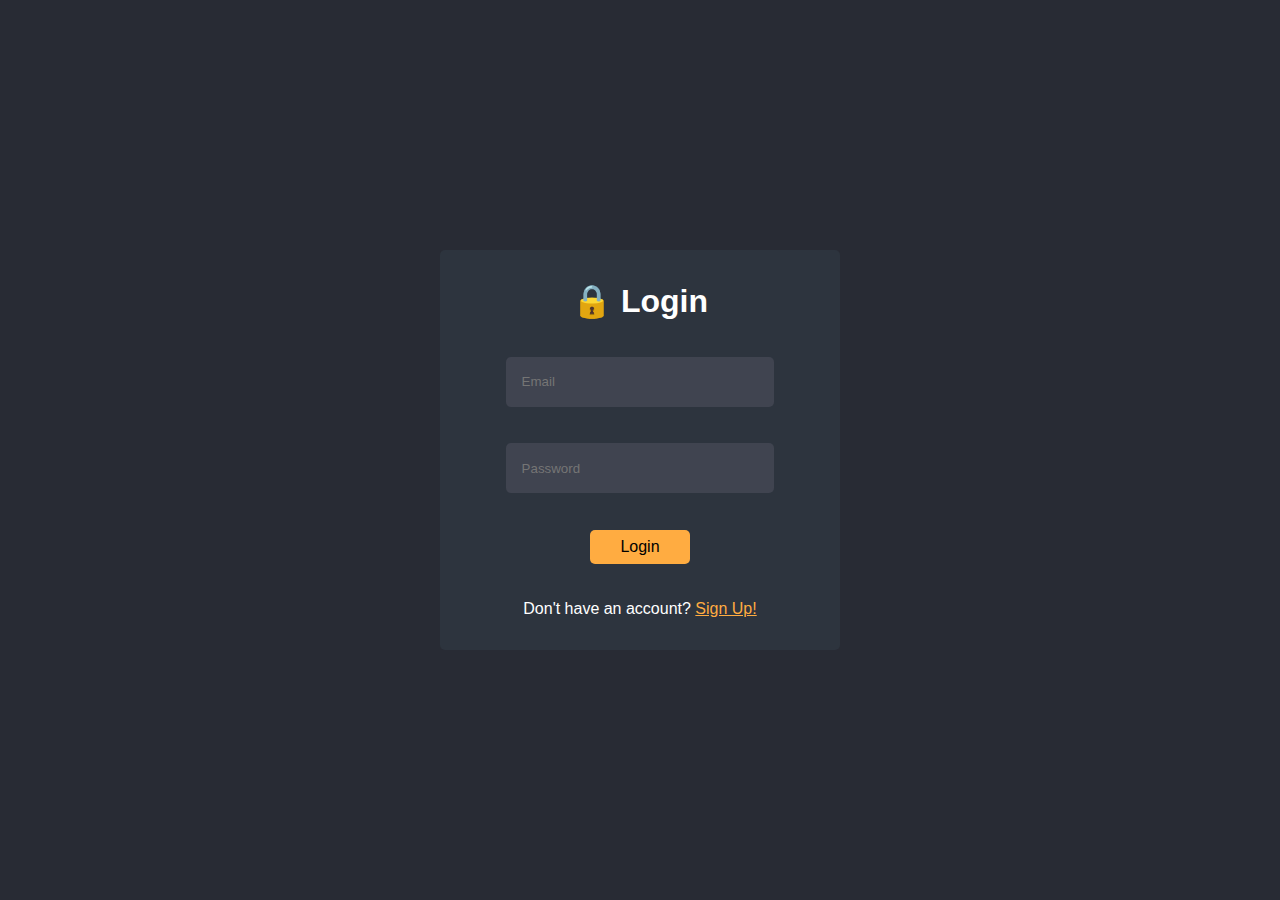
<file: index.html>
<!DOCTYPE html>
<html lang="en">

<head>
  <meta charset="UTF-8">
  <meta http-equiv="X-UA-Compatible" content="IE=edge">
  <meta name="viewport" content="width=device-width, initial-scale=1.0">
  <title>Auth Vanilla JS Local Storage</title>
  <link rel="stylesheet" href="./assets/css/style.css">
</head>

<body>

  <section class="home container">
    <h1 class="home__title">📒 USER CRUD</h1>
    
    <div class="home__header">
      <h2 class="home__subtitle">👋🏻 Welcome: <span id="user-name"></span></h2>
      <div class="home__logout">
        <button id="home-logout" class="home__logout-btn">🪧 Sign Out</button>
      </div>
    </div>

    <div class="home__crud">
      <div id="home-list" class="home__crud-list"></div>

      <form id="home-form" class="home__crud-form">
        <input class="home__form-input" type="text" id="home-name" name="name" placeholder="Name" required />

        <input class="home__form-input" type="text" id="home-lastname" name="lastname" placeholder="Last Name" required />

        <input class="home__form-input" type="email" name="email" id="home-email" placeholder="Email" required />

        <input id="home-form-btn" class="home__form-button" type="submit" value="Add" />
      </form>
    </div>
  </section>

  <script src="./assets/js/main.js" type="module"></script>
</body>

</html>
</file>
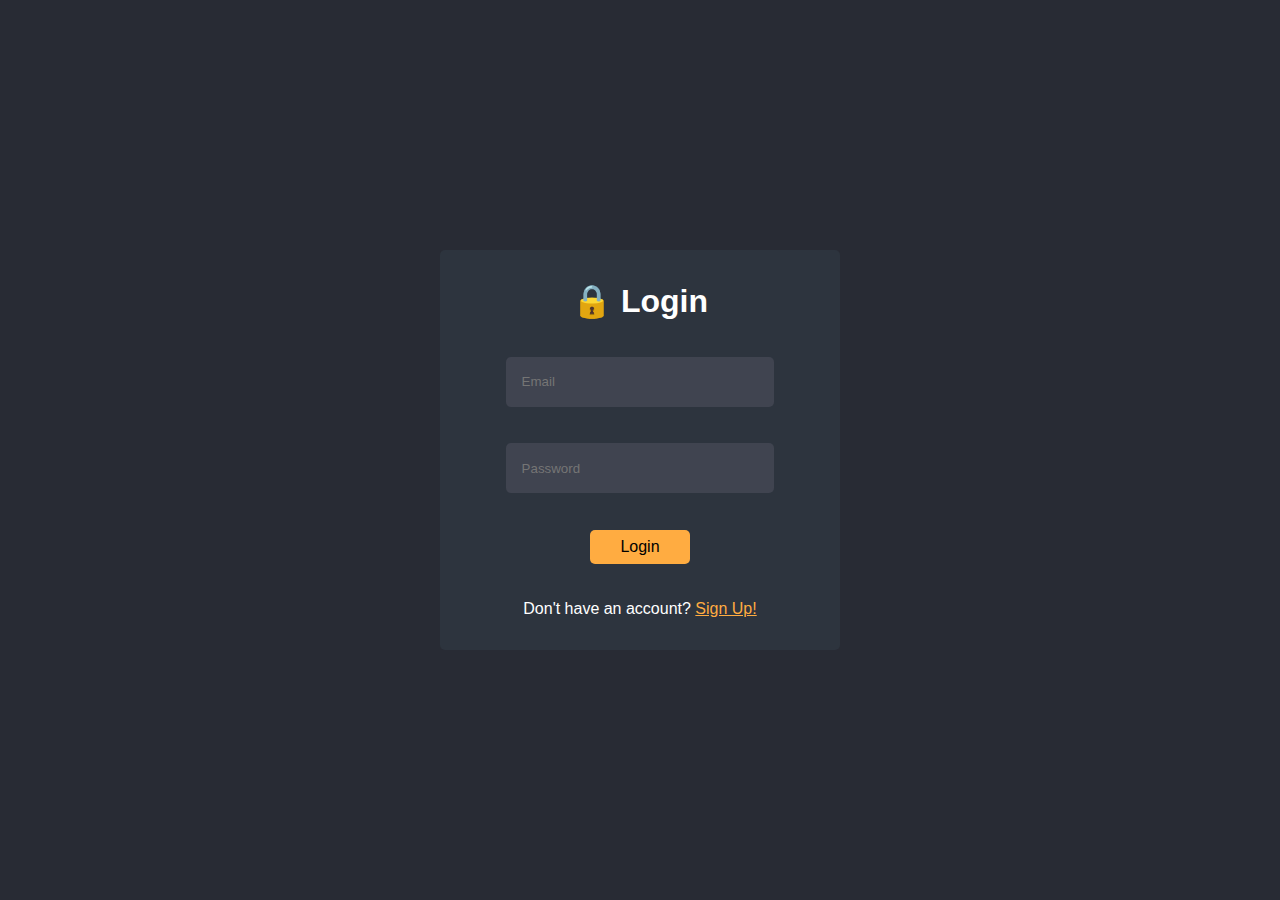
<file: login.html>
<!DOCTYPE html>
<html lang="en">

<head>
  <meta charset="UTF-8">
  <meta http-equiv="X-UA-Compatible" content="IE=edge">
  <meta name="viewport" content="width=device-width, initial-scale=1.0">
  <title>Login</title>
  <link rel="stylesheet" href="./assets/css/style.css">
</head>

<body>
  <section class="login container">
    <div class="login__container">
      <h1 class="login__title">🔒 Login</h1>

      <form id="login-form" class="login__form">
        <input class="login__form-input" type="email" name="email" id="email" placeholder="Email" required />

        <input class="login__form-input" type="password" name="password" id="password" placeholder="Password"
          required />

        <input class="login__form-button" type="submit" value="Login" />
      </form>

      <p>Don't have an account? <a href="/register.html">Sign Up!</a></p>
    </div>
  </section>

  <script src="./assets/js/main.js" type="module"></script>
</body>

</html>
</file>
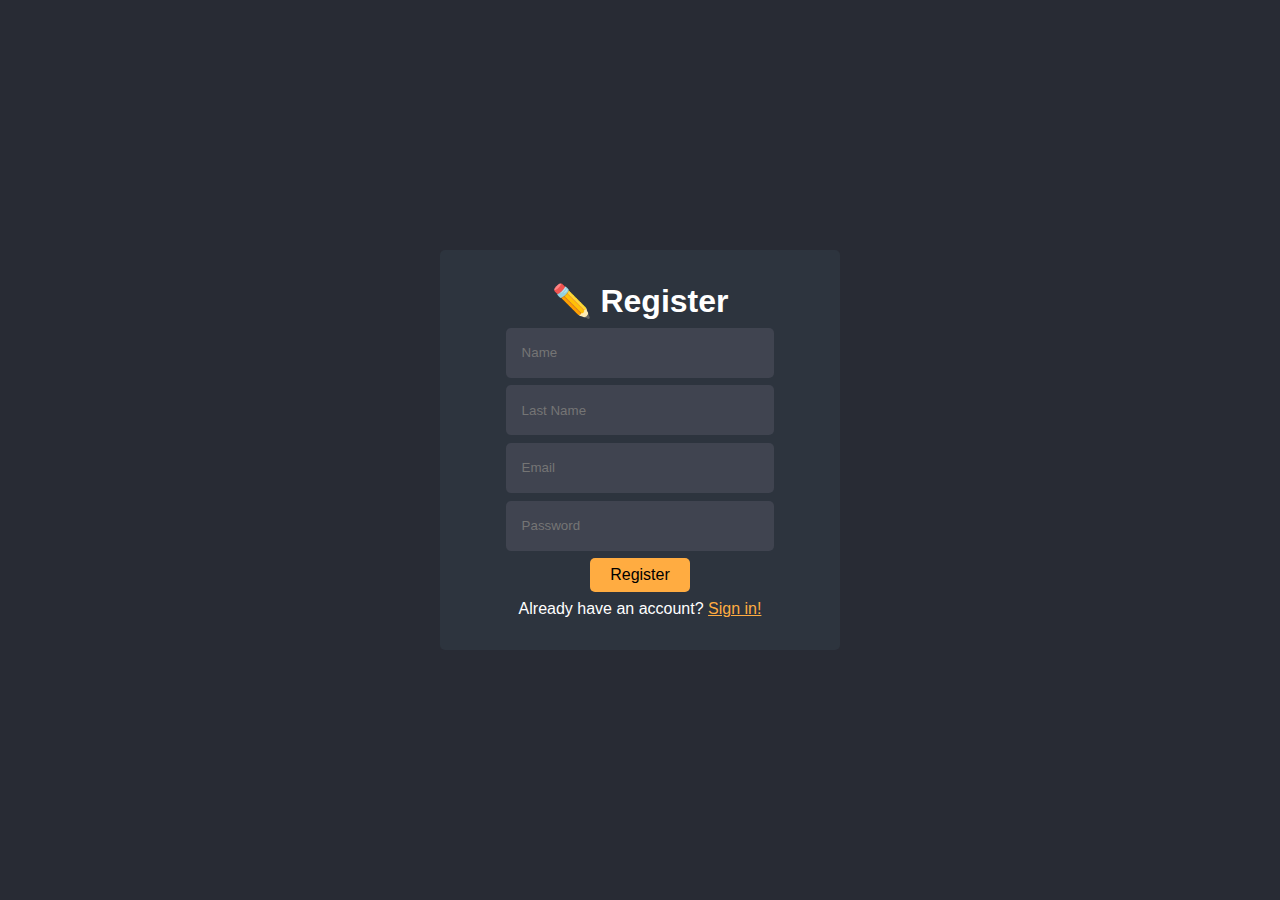
<file: register.html>
<!DOCTYPE html>
<html lang="en">

<head>
  <meta charset="UTF-8">
  <meta http-equiv="X-UA-Compatible" content="IE=edge">
  <meta name="viewport" content="width=device-width, initial-scale=1.0">
  <title>Register</title>
  <link rel="stylesheet" href="./assets/css/style.css">
</head>

<body>

  <section class="register container">
    <div class="register__container">
      <h1 class="register__title">✏️ Register</h1>

      <form id="register-form" class="register__form">

        <input class="register__form-input" type="text" id="name" name="name" placeholder="Name" required />

        <input class="register__form-input" type="text" id="lastname" name="lastname" placeholder="Last Name"
          required />

        <input class="register__form-input" type="email" name="email" id="email" placeholder="Email" required />

        <input class="register__form-input" type="password" name="password" id="password" placeholder="Password"
          required />

        <input class="register__form-button" type="submit" value="Register" />
      </form>

      <p>Already have an account? <a href="/login.html">Sign in!</a></p>
    </div>
  </section>

  <script src="./assets/js/main.js" type="module"></script>
</body>

</html>
</file>
<file: assets/css/style.css>
*, ::after, ::before {
  box-sizing: border-box;
}

body {
  margin: 0;
  font-family: -apple-system, BlinkMacSystemFont, 'Segoe UI', Roboto, Oxygen, Ubuntu, Cantarell, 'Open Sans', 'Helvetica Neue', sans-serif;
}

.home {
  width: 100%;
  min-height: 100vh;
  height: auto;
  background-color: #282b34;
}

.home__title {
  margin: 0;
  padding: 15px 0 10px;
  font-size: 2.5rem;
  text-align: center;
  color: #fff;
}

.home__header {
  padding: 0 0 15px;
  text-align: center;
}

.home__subtitle {
  margin: 0;
  padding: 0 0 15px;
  font-size: 1.5rem;
  color: #fff;
}

.home__logout {
  display: flex;
  justify-content: center;
  align-items: center;
}

.home__logout-btn {
  padding: 10px;
  border-radius: 5px;
  border: none;
  outline: none;
  background-color: #d85656;
  cursor: pointer;
}

.home__crud {
  display: grid;
  grid-template-columns: 1fr;
  max-width: 1024px;
  margin: 0 auto;
  padding: 0 10px;
}

.home__crud-form {
  width: 100%;
  height: 400px;
  margin: 15px 0;
  background-color: #2d343e;
  display: flex;
  flex-direction: column;
  padding: 2rem;
  justify-content: space-evenly;
  align-items: center;
  border-radius: 5px;
}

.home__form-input {
  height: 50px;
  width: 80%;
  text-decoration: none;
  background-color: #404450;
  border: none;
  padding-left: 1rem;
  border-radius: 5px;
  color: #fff;
}

.home__form-input:focus {
  outline: none;
}

.home__form-button {
  font-size: 1rem;
  padding: .5rem 1rem;
  width: 100px;
  border: none;
  background-color: #ffac41;
  border-radius: 5px;
  color: #000;
  cursor: pointer;
}

.home__crud-list {
  position: relative;
  height: 400px;
  overflow: auto;
}

.home__crud-list span{
  color: #fff;
  width: 100%;
  text-align: center;
}

.home__crud-list table {
  border: 0;
  border-collapse: collapse;
  margin: 0;
  padding: 0;
  width: 100%;
  table-layout: fixed;
}

.home__crud-list thead {
  border: none;
  clip: rect(0 0 0 0);
  height: 1px;
  margin: -1px;
  overflow: hidden;
  padding: 0;
  position: absolute;
  width: 1px;
}

.home__crud-list tr {
  border-bottom: 3px solid #ddd;
  background-color: #f8f8f8;
  border: 1px solid #ddd;
  padding: .35em;
  display: block;
  margin-bottom: .625em;
}

.home__crud-list th,
.home__crud-list td {
  padding: .625em;
  text-align: center;
}

.home__crud-list td {
  border-bottom: 1px solid #ddd;
  display: block;
  font-size: .8em;
  text-align: right;
}

.home__crud-list td::before {
  content: attr(data-column);
  float: left;
  font-weight: bold;
  text-transform: uppercase;
}

.home__crud-list:last-child {
  border-bottom: 0;
}

.home__form-action {
  padding: .5rem .5rem;
  width: auto;
  border: none;
  background-color: #ffac41;
  border-radius: 5px;
  cursor: pointer;
}

.home__form-action.btn-delete {
  background-color: rgba(216, 86, 86, .1);
}

.home__form-action.btn-update {
  background-color: rgba(255, 172, 65, .1);
}

@media screen and (min-width: 968px) {
  .home__crud {
    grid-template-columns: 2fr 1fr;
    gap: 2rem;
  }

  .home__crud-form {
    margin: 0;
  }

  .home__crud-list thead {
    border: none;
    clip: unset;
    height: auto;
    margin: 0;
    overflow: hidden;
    padding: 0;
    position: sticky;
    top: 0;
    width: auto;
}

.home__crud-list tr {
  border-bottom: none;
  display: table-row;
  margin-bottom: 0;
}

.home__crud-list th {
  font-size: .85em;
  letter-spacing: .1em;
  text-transform: uppercase;
}

.home__crud-list td {
  border-bottom: none;
  display: table-cell;
  font-size: unset;
  text-align: center;
}

.home__crud-list td::before {
  content: unset;
}

}

/* Login form  */
.login {
  width: 100%;
  height: 100vh;
  background-color: #282b34;
  display: flex;
  justify-content: center;
  align-items: center;
  padding: 0 10px;
}

.login__container {
  width: 400px;
  height: 400px;
  background-color: #2d343e;
  display: flex;
  flex-direction: column;
  padding: 2rem;
  justify-content: space-evenly;
  border-radius: 5px;
}

.login__container a {
  color: #ffac41;
}

.login__form {
  display: flex;
  flex-direction: column;
  height: 400px;
  align-items: center;
  justify-content: space-evenly;
}

.login__title, p {
  margin: 0 auto;
  box-sizing: border-box;
  color: #fff;
  font-family: "Muli",sans-serif;
}

.login__form-input {
  height: 50px;
  width: 80%;
  text-decoration: none;
  background-color: #404450;
  border: none;
  padding-left: 1rem;
  border-radius: 5px;
  color: #fff;
}

.login__form-input:focus {
  outline: none;
}

.login__form-button {
  font-size: 1rem;
  padding: .5rem 1rem;
  width: 100px;
  border: none;
  background-color: #ffac41;
  border-radius: 5px;
  color: #000;
  cursor: pointer;
}

/* Register form  */
.register {
  width: 100%;
  height: 100vh;
  background-color: #282b34;
  display: flex;
  justify-content: center;
  align-items: center;
  padding: 0 10px;
}

.register__container {
  width: 400px;
  height: 400px;
  background-color: #2d343e;
  display: flex;
  flex-direction: column;
  padding: 2rem;
  justify-content: space-evenly;
  border-radius: 5px;
}

.register__container a {
  color: #ffac41;
}

.register__form {
  display: flex;
  flex-direction: column;
  height: 400px;
  align-items: center;
  justify-content: space-evenly;
}

.register__title, p {
  margin: 0 auto;
  box-sizing: border-box;
  color: #fff;
  font-family: "Muli",sans-serif;
}

.register__form-input {
  height: 50px;
  width: 80%;
  text-decoration: none;
  background-color: #404450;
  border: none;
  padding-left: 1rem;
  border-radius: 5px;
  color: #fff;
}

.register__form-input:focus {
  outline: none;
}

.register__form-button {
  font-size: 1rem;
  padding: .5rem 1rem;
  width: 100px;
  border: none;
  background-color: #ffac41;
  border-radius: 5px;
  color: #000;
  cursor: pointer;
}
</file>
